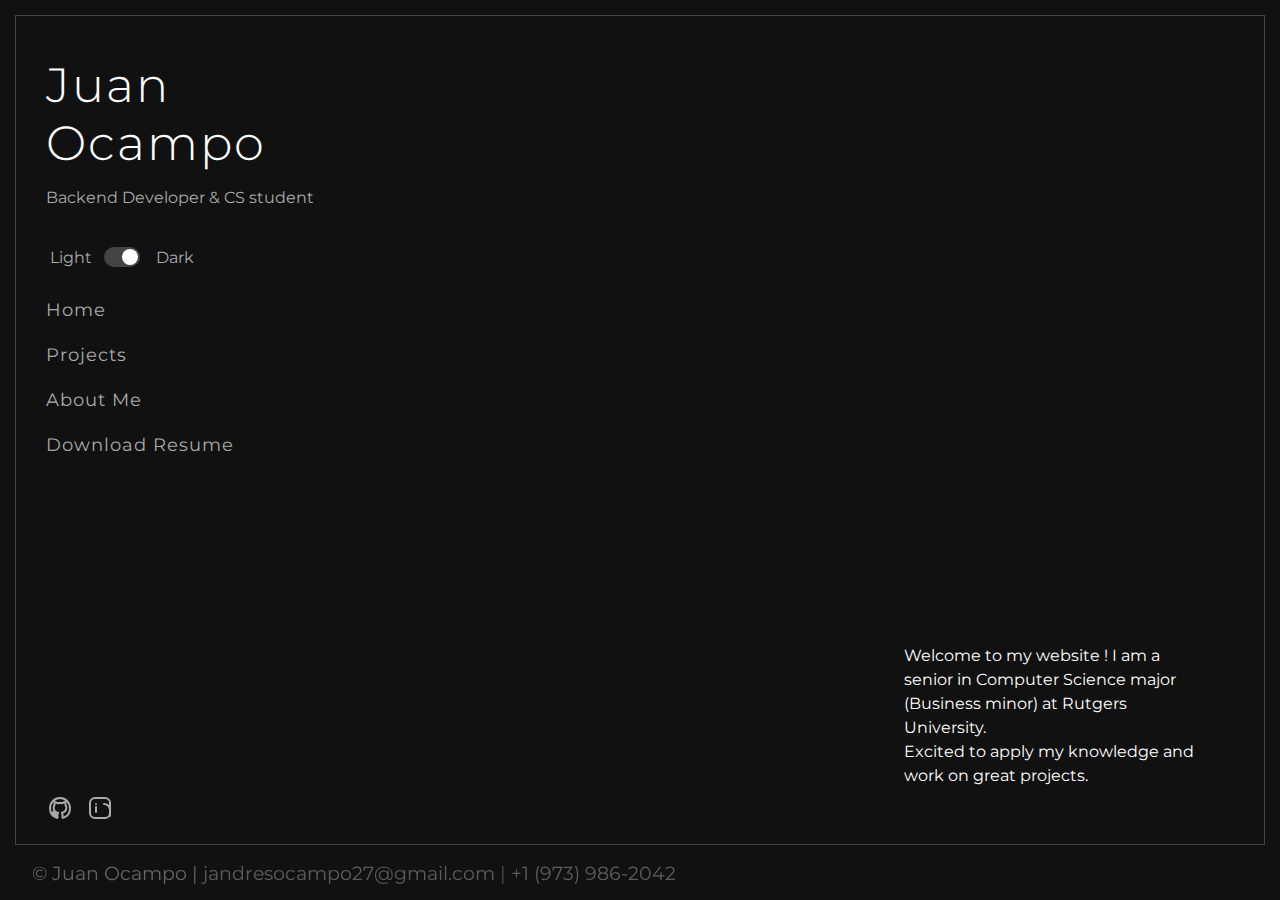
<file: index.html>
<!DOCTYPE html>
<html lang="en">
<head>
  <meta charset="UTF-8">
  <title>Juan Ocampo | Portfolio</title>
  <link rel="stylesheet" href="style.css">
</head>
<body>
  <div class="border-wrapper">
    <aside class="sidebar">
      <div class="sidebar-header">
        <h1>Juan Ocampo</h1>
        <p class="subtitle">Backend Developer & CS student</p>
      </div>
      <div class="theme-toggle">
        <label class="toggle-label">
          <span class="toggle-text">Light</span>
          <input type="checkbox" id="theme-switch">
          <span class="toggle-slider"></span>
          <span class="toggle-text">Dark</span>
        </label>
      </div>
      <nav class="nav-links">
        <a href="index.html">Home</a>
        <a href="projects.html">Projects</a>
        <a href="about.html">About Me</a>
        <a href="juan_cv.pdf" class="download-btn" download>Download Resume</a>
      </nav>
    </aside>
    <main class="main-content">
      <section class="bio">
        <p>
            Welcome to my website !
            I am a senior in Computer Science major (Business minor) at Rutgers University.<br>
            Excited to apply my knowledge and work on great projects.
        </p>
      </section>
    </main>
    <div class="sidebar-social">
      <a href="https://github.com/yourusername" target="_blank" aria-label="GitHub" class="social-btn">
        <svg width="24" height="24" viewBox="0 0 24 24" fill="none" stroke="#aaa" stroke-width="2" stroke-linecap="round" stroke-linejoin="round"><path d="M12 2C6.48 2 2 6.58 2 12.26c0 4.49 2.87 8.3 6.84 9.64.5.09.68-.22.68-.48 0-.24-.01-.87-.01-1.7-2.78.62-3.37-1.36-3.37-1.36-.45-1.18-1.1-1.5-1.1-1.5-.9-.63.07-.62.07-.62 1 .07 1.53 1.05 1.53 1.05.89 1.56 2.34 1.11 2.91.85.09-.66.35-1.11.63-1.37-2.22-.26-4.56-1.14-4.56-5.07 0-1.12.39-2.03 1.03-2.75-.1-.26-.45-1.3.1-2.7 0 0 .84-.28 2.75 1.05A9.38 9.38 0 0 1 12 6.84c.85.004 1.71.12 2.51.35 1.91-1.33 2.75-1.05 2.75-1.05.55 1.4.2 2.44.1 2.7.64.72 1.03 1.63 1.03 2.75 0 3.94-2.34 4.81-4.57 5.07.36.32.68.94.68 1.9 0 1.37-.01 2.47-.01 2.81 0 .27.18.58.69.48A10.01 10.01 0 0 0 22 12.26C22 6.58 17.52 2 12 2z"></path></svg>
      </a>
      <a href="https://linkedin.com/in/yourusername" target="_blank" aria-label="LinkedIn" class="social-btn">
        <svg width="24" height="24" viewBox="0 0 24 24" fill="none" stroke="#aaa" stroke-width="2" stroke-linecap="round" stroke-linejoin="round"><rect x="2" y="2" width="20" height="20" rx="5" ry="5"></rect><path d="M16 8a6 6 0 0 1 6 6v6"></path><line x1="8" y1="11" x2="8" y2="16"></line><line x1="8" y1="8" x2="8" y2="8"></line></svg>
      </a>
    </div>
  </div>
  <div class="footer-corner">
    © Juan Ocampo | 
    <span class="contact-info">
      <a href="mailto:jandresocampo27@gmailcom">jandresocampo27@gmail.com</a> | 
      <a href="tel:+19739862042">+1 (973) 986-2042</a>
    </span>
  </div>
</body>
<script>
// Theme toggle logic
//TODO Swtich color on every single page
const switcher = document.getElementById('theme-switch');
const root = document.documentElement;

function setTheme(dark) {
  if (dark) {
    root.setAttribute('data-theme', 'dark');
    localStorage.setItem('theme', 'dark');
  } else {
    root.setAttribute('data-theme', 'light');
    localStorage.setItem('theme', 'light');
  }
}

switcher.addEventListener('change', (e) => {
  setTheme(e.target.checked);
});

// On load, set theme from localStorage
const savedTheme = localStorage.getItem('theme');
if (savedTheme === 'light') {
  switcher.checked = false;
  setTheme(false);
} else {
  switcher.checked = true;
  setTheme(true);
}
</script>
</html>
</file>
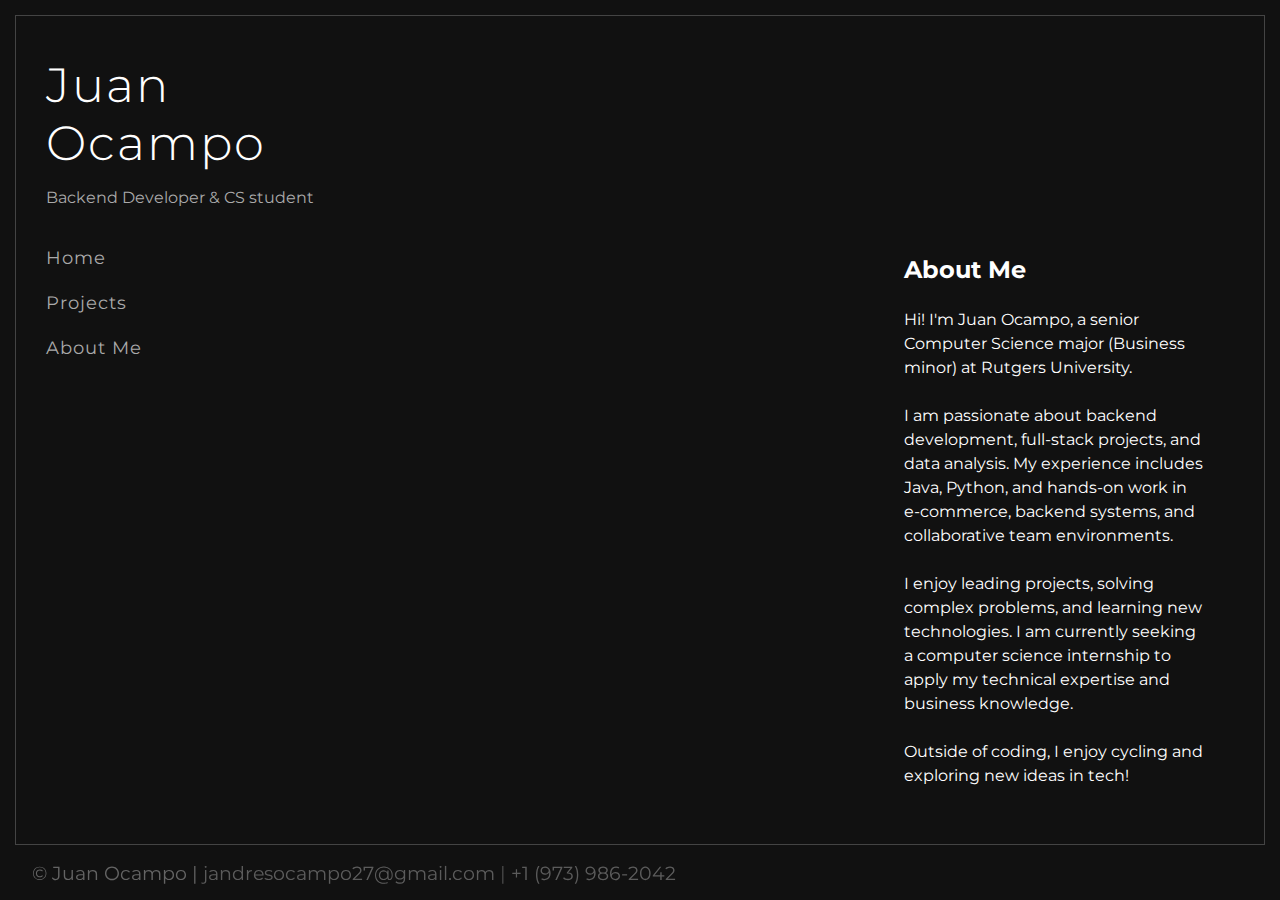
<file: about.html>
<!DOCTYPE html>
<html lang="en">
<head>
  <meta charset="UTF-8">
  <title>Juan Ocampo | About Me</title>
  <link rel="stylesheet" href="style.css">
</head>
<body>
  <div class="border-wrapper">
    <aside class="sidebar">
      <div class="sidebar-header">
        <h1>Juan Ocampo</h1>
        <p class="subtitle">Backend Developer & CS student</p>
      </div>
      <nav class="nav-links">
        <a href="index.html">Home</a>
        <a href="projects.html">Projects</a>
        <a href="about.html">About Me</a>
      </nav>
    </aside>
    <main class="main-content">
      <section class="bio">
        <h2 class="about-title">About Me</h2>
        <p class="about-text">
          Hi! I'm Juan Ocampo, a senior Computer Science major (Business minor) at Rutgers University.<br><br>
          I am passionate about backend development, full-stack projects, and data analysis. My experience includes Java, Python, and hands-on work in e-commerce, backend systems, and collaborative team environments.<br><br>
          I enjoy leading projects, solving complex problems, and learning new technologies. I am currently seeking a computer science internship to apply my technical expertise and business knowledge.<br><br>
          Outside of coding, I enjoy cycling and exploring new ideas in tech!
        </p>
      </section>
    </main>
  </div>
  <div class="footer-corner">
    © Juan Ocampo | 
    <span class="contact-info">
      <a href="mailto:jandresocampo27@gmail.com">jandresocampo27@gmail.com</a> | 
      <a href="tel:+19739862042">+1 (973) 986-2042</a>
    </span>
  </div>
</body>
</html>
</file>
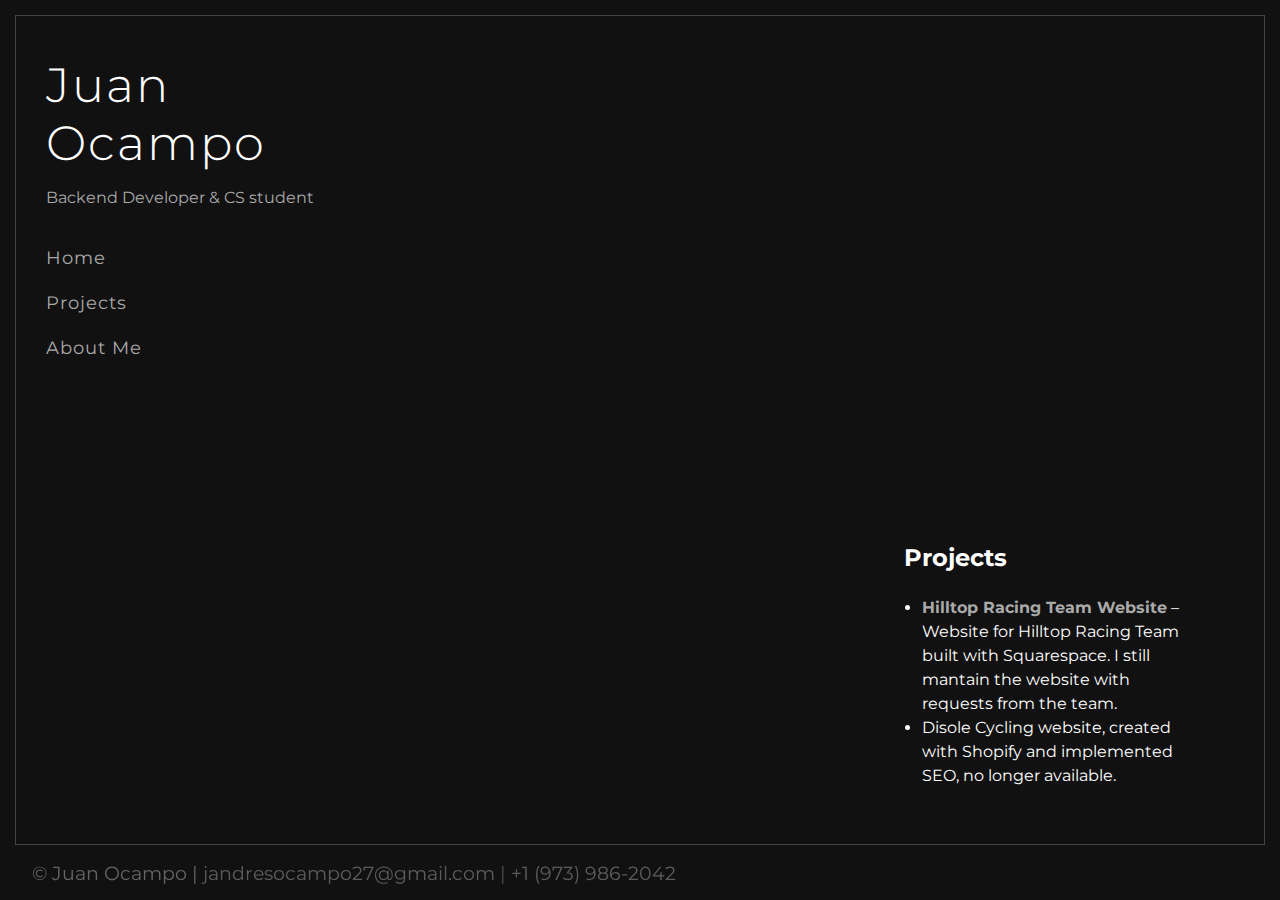
<file: projects.html>
<!DOCTYPE html>
<html lang="en">
<head>
  <meta charset="UTF-8">
  <title>Juan Ocampo | Projects</title>
  <link rel="stylesheet" href="style.css">
</head>
<body>
  <div class="border-wrapper">
    <aside class="sidebar">
      <div class="sidebar-header">
        <h1>Juan Ocampo</h1>
        <p class="subtitle">Backend Developer & CS student</p>
      </div>
      <nav class="nav-links">
        <a href="index.html">Home</a>
        <a href="projects.html">Projects</a>
        <a href="about.html">About Me</a>
      </nav>
    </aside>
    <main class="main-content">
      <section class="bio">
        <h2 class="projects-title">Projects</h2>
        <ul class="projects-list" style="padding-left: 18px;">
          <li><strong><a href="https://hilltopracing.com" class="minimal-link" target="_blank">Hilltop Racing Team Website</a></strong> – Website for Hilltop Racing Team built with Squarespace. I still mantain the website with requests from the team. </li>
          <li>Disole Cycling website, created with Shopify and implemented SEO, no longer available.</li>
        </ul>
      </section>
    </main>
  </div>
  <div class="footer-corner">
    © Juan Ocampo | 
    <span class="contact-info">
      <a href="mailto:jandresocampo27@gmail.com">jandresocampo27@gmail.com</a> | 
      <a href="tel:+19739862042">+1 (973) 986-2042</a>
    </span>
  </div>
</body>
</html>
</file>
<file: style.css>
@import url('https://fonts.googleapis.com/css?family=Montserrat:300,400&display=swap');

:root {
  --bg: #111;
  --text: #fff;
  --border: #444;
  --subtitle: #aaa;
  --link: #aaa;
  --link-hover: #fff;
}

[data-theme="light"] {
  --bg: #f7f7f7;
  --text: #222;
  --border: #bbb;
  --subtitle: #555;
  --link: #444;
  --link-hover: #000;
}

[data-theme="dark"] {
  --bg: #111;
  --text: #fff;
  --border: #444;
  --subtitle: #aaa;
  --link: #aaa;
  --link-hover: #fff;
}

html, body {
  height: 100%;
  margin: 0;
  padding: 0;
  background: var(--bg);
  color: var(--text);
  font-family: 'Montserrat', Arial, sans-serif;
  box-sizing: border-box;
  overflow: hidden; /* Prevent scrolling */
}

.border-wrapper {
  border: 1px solid var(--border);
  margin: 15px;
  height: 92vh;
  display: flex;
  flex-direction: row;
  position: relative;
  overflow: hidden;
}

.sidebar {
  width: 350px;
  min-width: 250px;
  background: transparent;
  padding: 40px 30px 0 30px;
  display: flex;
  flex-direction: column;
  justify-content: flex-start;
}

.sidebar-header h1 {
  font-size: 3rem;
  font-weight: 300;
  margin: 0 0 10px 0;
  letter-spacing: 2px;
  color: var(--text);
}

.subtitle {
  font-size: 1rem;
  color: var(--subtitle);
  margin-bottom: 40px;
}

.nav-links {
  display: flex;
  flex-direction: column;
  gap: 24px;
}

.nav-links a, .nav-links .download-btn {
  color: var(--link);
  text-decoration: none;
  font-size: 1.1rem;
  font-weight: 400;
  letter-spacing: 1px;
  transition: color 0.2s;
}

.nav-links a:hover, .nav-links .download-btn:hover {
  color: var(--link-hover);
  text-decoration: none;
}

a.minimal-link {
  color: var(--link);
  text-decoration: none;
  transition: color 0.2s;
}

a.minimal-link:hover {
  color: var(--link-hover);
  text-decoration: underline;
}

.main-content {
  flex: 1;
  display: flex;
  align-items: flex-end;
  justify-content: flex-end;
  position: relative;
  padding: 0 60px 40px 0;
}

.bio {
  max-width: 300px;
  text-align: left;
  font-size: 1rem;
  color: var(--text);
  line-height: 1.5;
  margin-bottom: 0px;
}

.home-btn {
  display: inline-block;
  margin-top: 30px;
  padding: 10px 24px;
  background: none;
  border: 1px solid var(--link);
  color: var(--text);
  text-decoration: none;
  font-size: 1rem;
  border-radius: 4px;
  transition: background 0.2s, color 0.2s;
}

.home-btn:hover {
  background: #222;
  color: var(--link-hover);
  border-color: var(--link-hover);
}

.download-btn {
  display: inline-block;
  padding: 0;
  background: none;
  border: none;
  color: var(--link);
  text-decoration: none;
  font-size: 1.1rem;
  font-weight: 400;
  letter-spacing: 1px;
  transition: color 0.2s;
  margin: 0;
}

body::before {
  content: "";
  position: fixed;
  left: 0; top: 0; width: 100vw; height: 100vh;
  background: radial-gradient(circle at 70% 30%, #444 0%, #111 70%);
  opacity: 0.7;
  z-index: -1;
  pointer-events: none;
}

/* Optional: Add a grainy effect */
body::after {
  content: "";
  position: fixed;
  left: 0; top: 0; width: 100vw; height: 100vh;
  background: url('https://grainy-gradients.vercel.app/noise.svg');
  opacity: 0.15;
  z-index: -1;
  pointer-events: none;
}

.sidebar-social {
  position: absolute;
  left: 32px;
  bottom: 48px;
  display: flex;
  flex-direction: row;
  gap: 16px;
  z-index: 10;
}

.social-btn svg {
  width: 24px;
  height: 24px;
}

.footer-corner {
  position: fixed;
  left: 32px;
  bottom: 0;
  font-size: 1.2rem;
  color: #888;
  font-family: 'Montserrat', Arial, sans-serif;
  opacity: 0.7;
  z-index: 20;
  margin-bottom: 0;
}

/* Add more space between icons and footer */
@media (min-width: 0px) {
  .sidebar-social {
    bottom: 20px;
  }
  .footer-corner {
    margin-bottom: 15px;
  }
}

.theme-toggle {
  margin-bottom: 32px;
}

.toggle-label {
  display: flex;
  align-items: center;
  gap: 8px;
  cursor: pointer;
  font-size: 1.1rem;
}

.toggle-label input[type="checkbox"] {
  display: none;
}

.toggle-slider {
  width: 36px;
  height: 20px;
  background: var(--border);
  border-radius: 12px;
  position: relative;
  transition: background 0.2s;
  margin-right: 4px;
}

.toggle-slider::before {
  content: '';
  position: absolute;
  left: 2px;
  top: 2px;
  width: 16px;
  height: 16px;
  background: var(--bg);
  border-radius: 50%;
  transition: transform 0.2s, background 0.2s;
}

.toggle-label input[type="checkbox"]:checked + .toggle-slider::before {
  transform: translateX(16px);
  background: var(--text);
}

.toggle-icons {
  font-size: 1.1rem;
  color: var(--subtitle);
}

.toggle-text {
  font-size: 1rem;
  color: var(--subtitle);
  margin: 0 4px;
}

.lang-toggle {
  margin-bottom: 32px;
  font-size: 1rem;
  color: var(--subtitle);
  user-select: none;
}

.lang-switch {
  cursor: pointer;
  color: var(--subtitle);
  font-weight: 400;
  transition: color 0.2s, font-weight 0.2s;
}

.lang-switch.active {
  color: var(--link-hover);
  font-weight: 700;
}

.contact-info {
  font-size: 1.2rem;
  margin-top: 0;
  opacity: 0.7;
}

.contact-info a {
  color: var(--subtitle);
  text-decoration: none;
  transition: color 0.2s;
  font-size: 1.2rem;
}

.contact-info a:hover {
  color: var(--link-hover);
}
</file>
